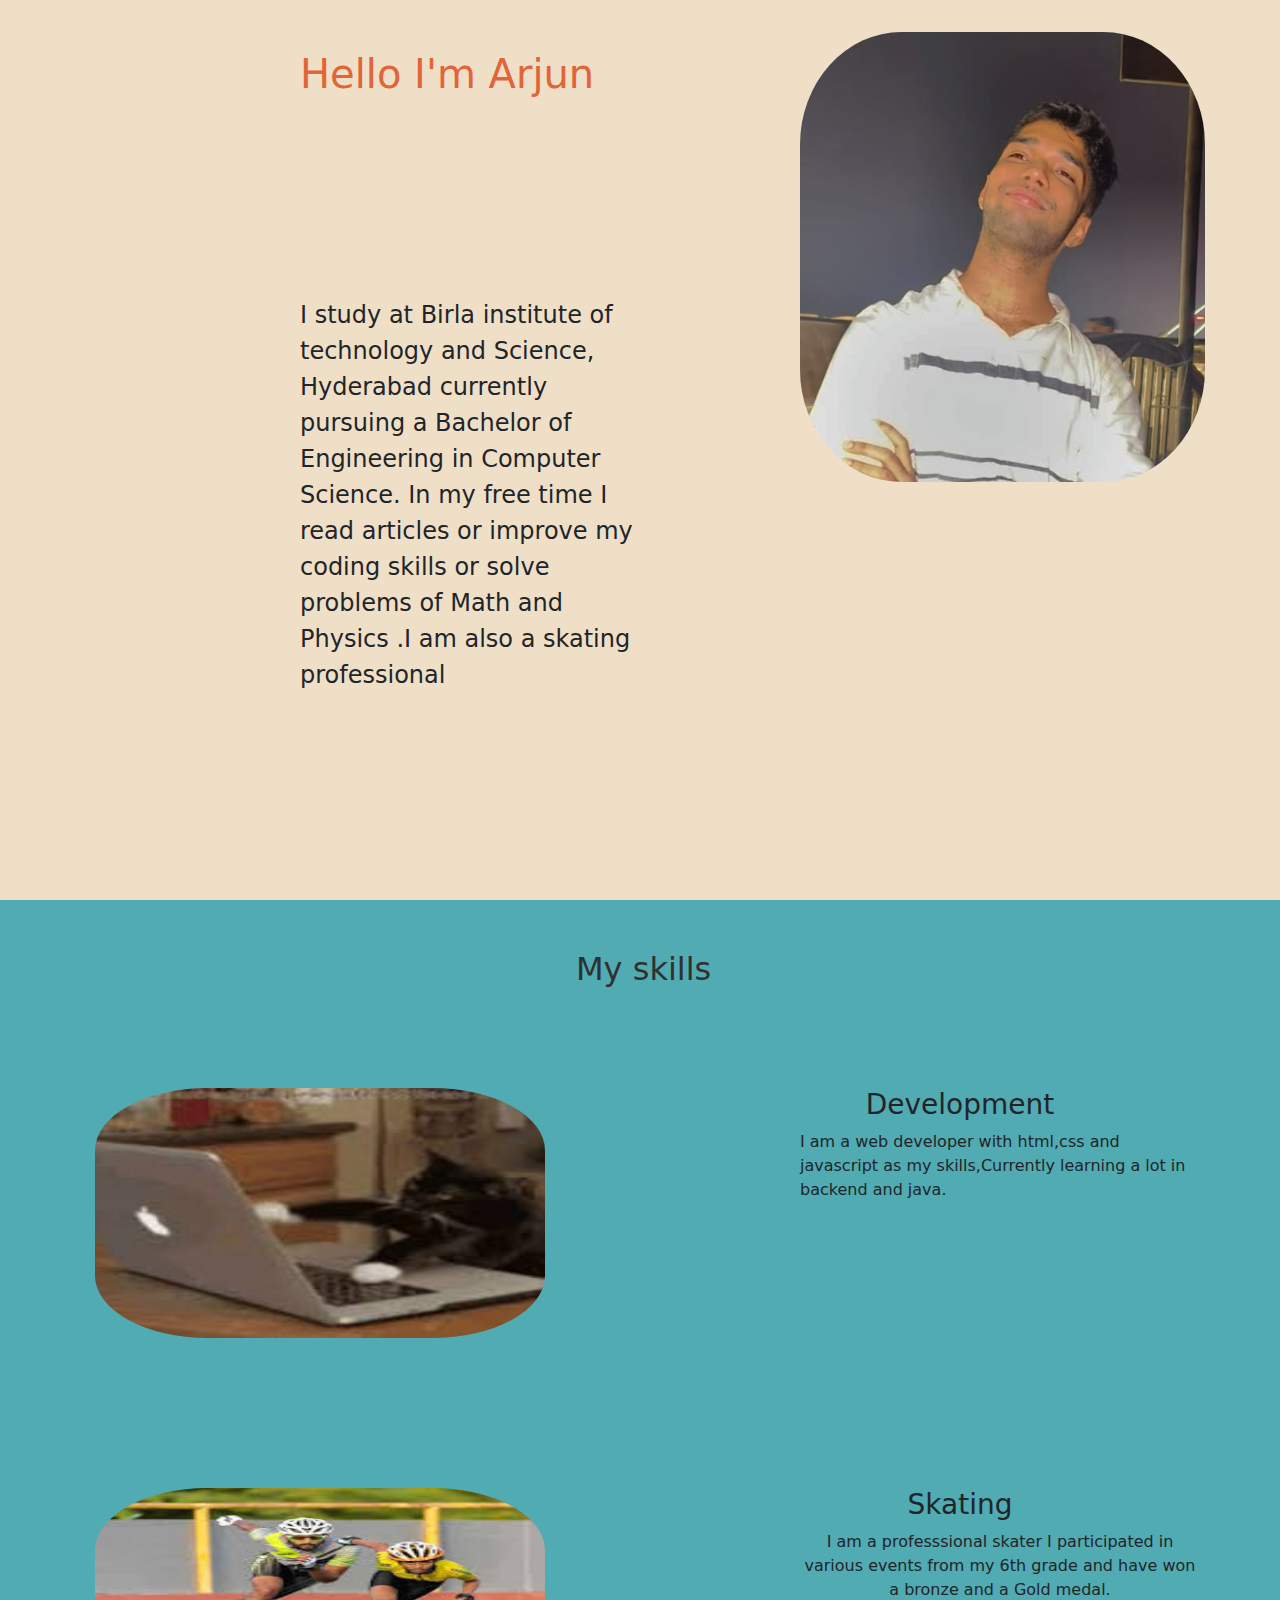
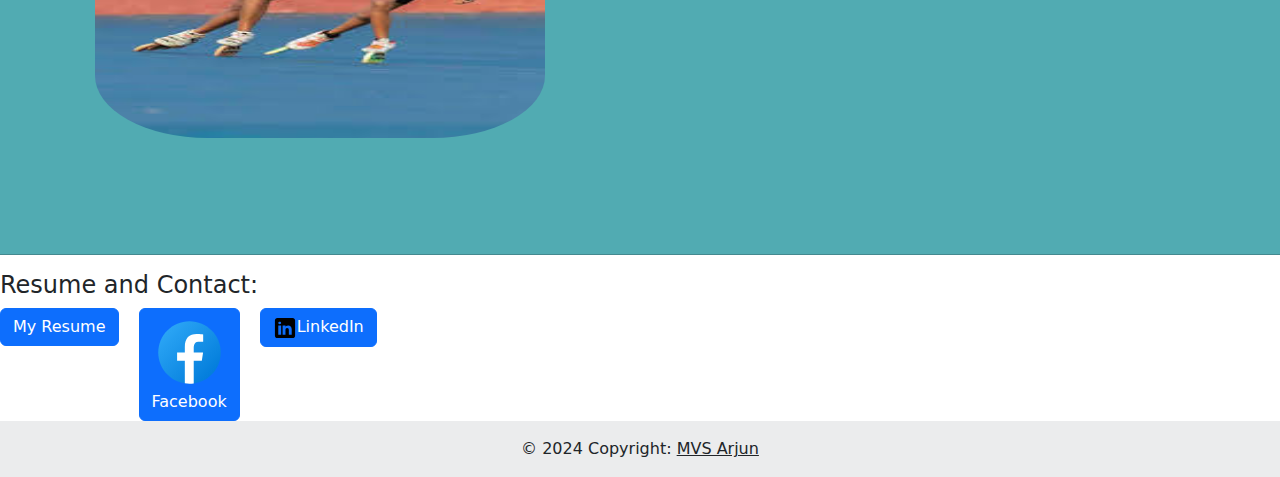
<file: index.html>
<!DOCTYPE >
<html lang="en">
    <head>
        <meta charset="UTF-8" />
        <title>Arjun's Personal Website</title>
        <link rel="stylesheet" href="./style.css">
        <link href="https://cdn.jsdelivr.net/npm/bootstrap@5.3.3/dist/css/bootstrap.min.css" rel="stylesheet" integrity="sha384-QWTKZyjpPEjISv5WaRU9OFeRpok6YctnYmDr5pNlyT2bRjXh0JMhjY6hW+ALEwIH" crossorigin="anonymous">
    </head>
    <body>
       <section title="introduction">
       <div class="intro">
        <div class="hero"><h1 id="hi">Hello I'm Arjun</h1>
        <p class="left">I study at Birla institute of technology and Science, Hyderabad currently pursuing a Bachelor of Engineering in Computer Science.
            In my free time I read articles or improve my coding skills or solve problems of Math and Physics .I am also a skating professional </p></div>
       <div id="image"><img src="./arjun.jpg"  id="arjun"/></div>   
       </div>
       </section>       
       <section class="skillsmain">
        <h2 class="skills-heading">My skills</h2>
        <div class="skills1">
           <div id="devimage"><img class="images" height="250" width="450" id="skill1img" src="[data-uri]"/></div> 
           <div class="description1"><h3 class="title1">Development</h3>
            <p class="details1">I am a web developer with html,css and javascript as my skills,Currently learning a lot in backend and java.</p></div> 
        </div>   
        <div class="skills2">
            <div class="skatingimg" ><img class="images" height="250" width="450" class="skatingimg" src="[data-uri]"></div>
            <div class="skill2discr">
                <h3>Skating</h3>
                <p class="skatingp">I am a professsional skater I participated in various events from my 6th grade and have won a bronze and a Gold medal.</p>
            </div>
        </div>
        <hr />
       </section>
       <section title="Resume">
        
        <h4>Resume and Contact:</h4>
        <div class="resume">
        <div><a class="btn btn-primary" href="https://dragonpilot07.github.io/Resume/" role="button">My Resume</a></div>
        <div class="Facebook"><a class="btn btn-primary" href="https://www.facebook.com/arjun.mutyala.520/" role="button"><img src="./icons8-facebook (1).svg"/>Facebook</a></div>
        <div class="linkedin"><a class="btn btn-primary" href="https://www.linkedin.com/in/mvs-arjun-4b236b291/" role="button"><img src="./icons8-linkedin.svg"/>LinkedIn</a></div>
       </div>
       </section>
    </body>
    <footer class="bg-body-tertiary text-center text-lg-start">
        <!-- Copyright -->
        <div class="text-center p-3" style="background-color: rgba(0, 0, 0, 0.05);">
          © 2024 Copyright:
          <a class="text-body">MVS Arjun</a>
        </div>
        <!-- Copyright -->
      </footer>
</html>
</file>
<file: style.css>
.intro{
    background-color:hsl(35, 57%, 86%);
    display: grid;
    grid-template-columns: 1fr 1fr;
    height: 100vh;
}
.hero{
    display: grid;
    grid-template-rows: auto auto;
    padding-left: 300px;
    padding-top: 50px;
}
.left{
    font-size: 24px;
    max-width: 600px;
}
#arjun{
    border-radius: 25%;
    height: 450px;
    margin-left: 25%;
    margin-top: 5%;
    margin-bottom: 5%;
}
#hi{
    color: #e16539;
}
.skills{
    display: flex;
    justify-content: center;
    padding-top: 50px;
}
.skills1{
    display: grid;
    grid-template-columns: 1fr 1fr;
    margin-top: 100px;
    margin-bottom: 100px;
}
h2{
    margin-left: 45%;
    margin-top: 100px;
}
.description1{
    display: block;
}
.title1{
    text-align: center;
}
.details1{
    margin-left: 25%;
    max-width: 400px;
}
#devimage{
    display: flex;
    justify-content: center;
    height: 300px;
}
.skills2{
    display: grid;
    grid-template-columns: 1fr 1fr;
}
.skatingimg{
    display: flex;
    justify-content: center;
    height: 300px;
    margin-bottom: 50px;
}
.skill2discr{
    display: block;
    text-align: center;
}
.skatingp{
    max-width: 400px;
    margin-left: 25%;
}
.resume{
    display: flex;
    gap: 20px;
    flex-wrap: wrap;
}
.skillsmain{
    background-color: #51abb2;
}
.skills-heading{
    color: #303030;
    padding-top: 50px;
}
.images{
    border-radius: 25%;
}
@media only screen and (max-width: 600px) {
   *{
    flex:1;
   }
  }
</file>
